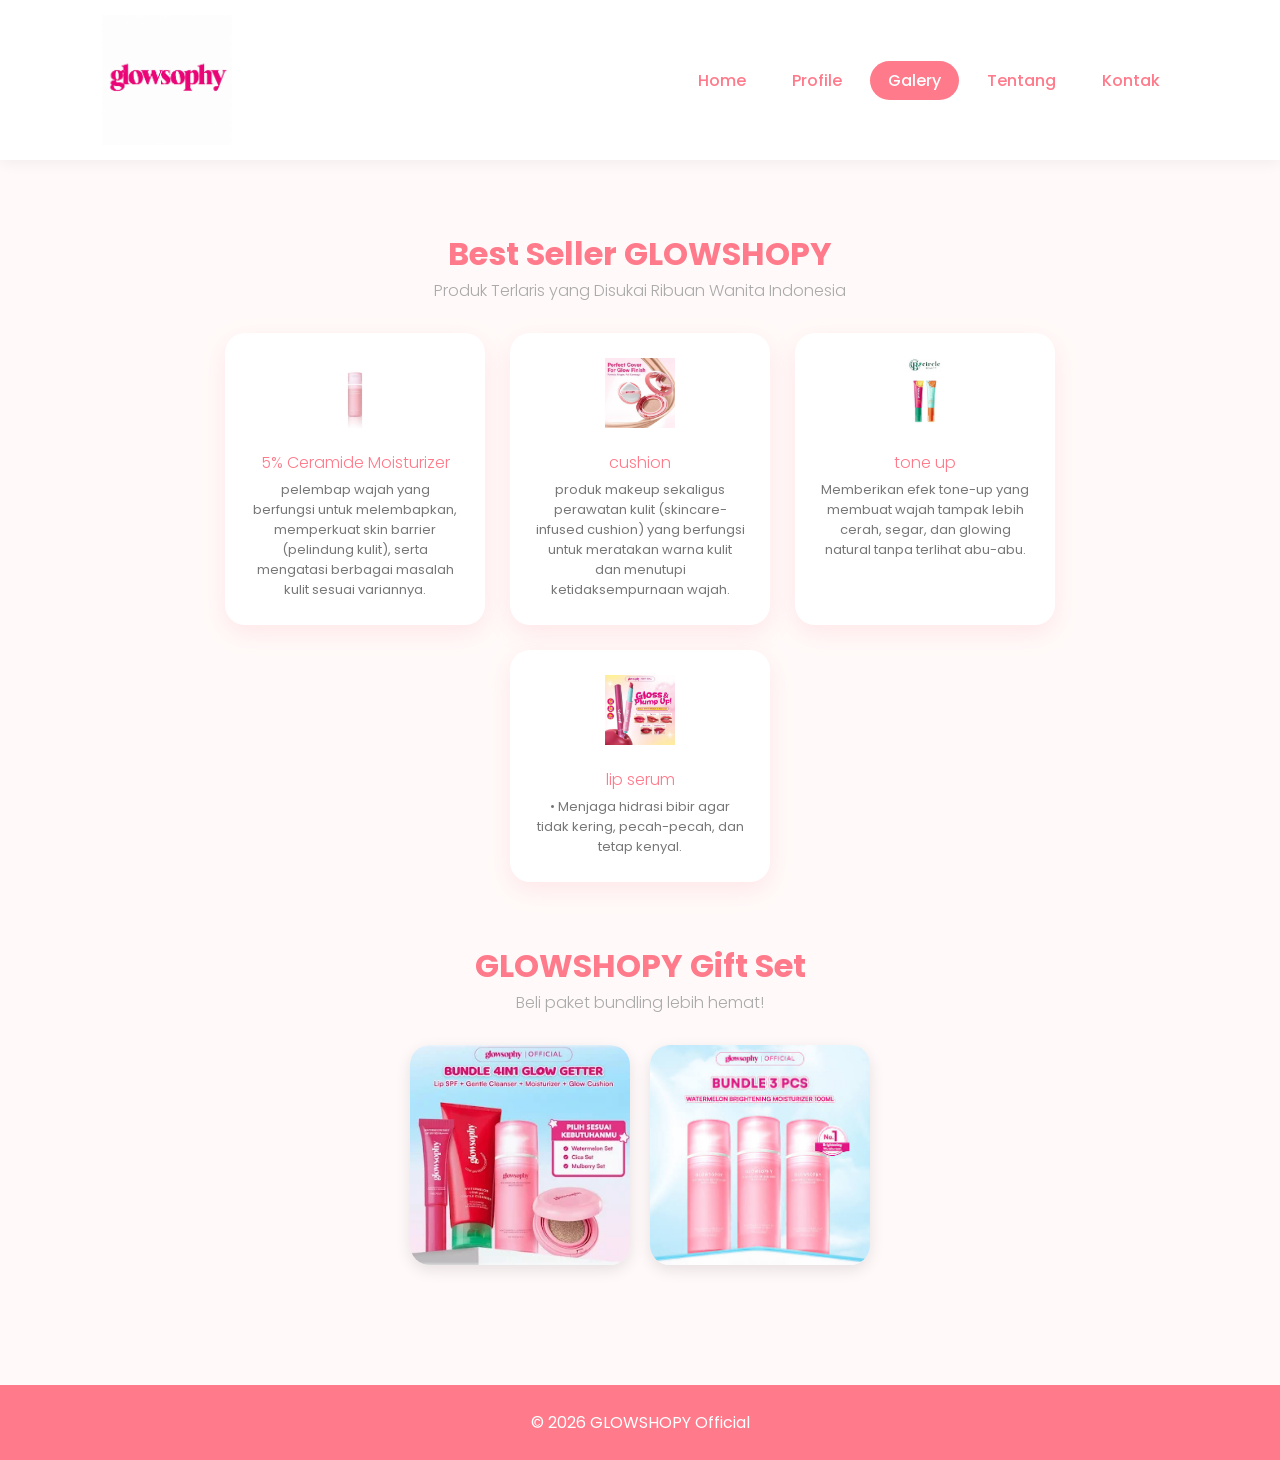
<file: galery.html>
<!DOCTYPE html>
<html>
<head>
  <meta charset="UTF-8">
  <meta name="viewport" content="width=device-width, initial-scale=1.0">
  <title>Galery - GLOWSHOPY</title>
  <link rel="stylesheet" href="style.css">
</head>
<body>

<div class="navbar">
    <img class="logo" src="pi.jpg" alt="GLOWSHOPY Logo">
    <ul>
        <li><a href="index.html">Home</a></li>
        <li><a href="profile.html">Profile</a></li>
        <li class="active"><a href="galery.html">Galery</a></li>
        <li><a href="tentang.html">Tentang</a></li>
        <li><a href="kontak.html">Kontak</a></li>
    </ul>
</div>



<div class="section">
    <h1>Best Seller GLOWSHOPY</h1>
    <h3>Produk Terlaris yang Disukai Ribuan Wanita Indonesia</h3>
    <div class="card-container">
        <div class="card"><img src="mois.jpg" alt="moist"><h3>5% Ceramide Moisturizer</h3><p>pelembap wajah yang berfungsi untuk melembapkan, memperkuat skin barrier (pelindung kulit), serta mengatasi berbagai masalah kulit sesuai variannya.</p></div>
        <div class="card"><img src="cus.jpg" alt="cushion"><h3>cushion</h3><p>produk makeup sekaligus perawatan kulit (skincare-infused cushion) yang berfungsi untuk meratakan warna kulit dan menutupi ketidaksempurnaan wajah.</p></div>
        <div class="card"><img src="tone.jpg" alt="tone up"><h3>tone up</h3><p>Memberikan efek tone-up yang membuat wajah tampak lebih cerah, segar, dan glowing natural tanpa terlihat abu-abu.</p></div>
        <div class="card"><img src="lip.jpg" alt="lip serum"><h3>lip serum</h3><p>• Menjaga hidrasi bibir agar tidak kering, pecah-pecah, dan tetap kenyal.
</p></div>
    </div>

    <h1 style="margin-top:60px;">GLOWSHOPY Gift Set</h1>
    <h3>Beli paket bundling lebih hemat!</h3>
    <div class="img-gallery">
        <img src="shop.jpg" alt="gift 1">
        <img src="fto.jpg" alt="gift 2">
    </div>
</div>

<div class="footer">© 2026 GLOWSHOPY Official</div>

</body>
</html>
</file>
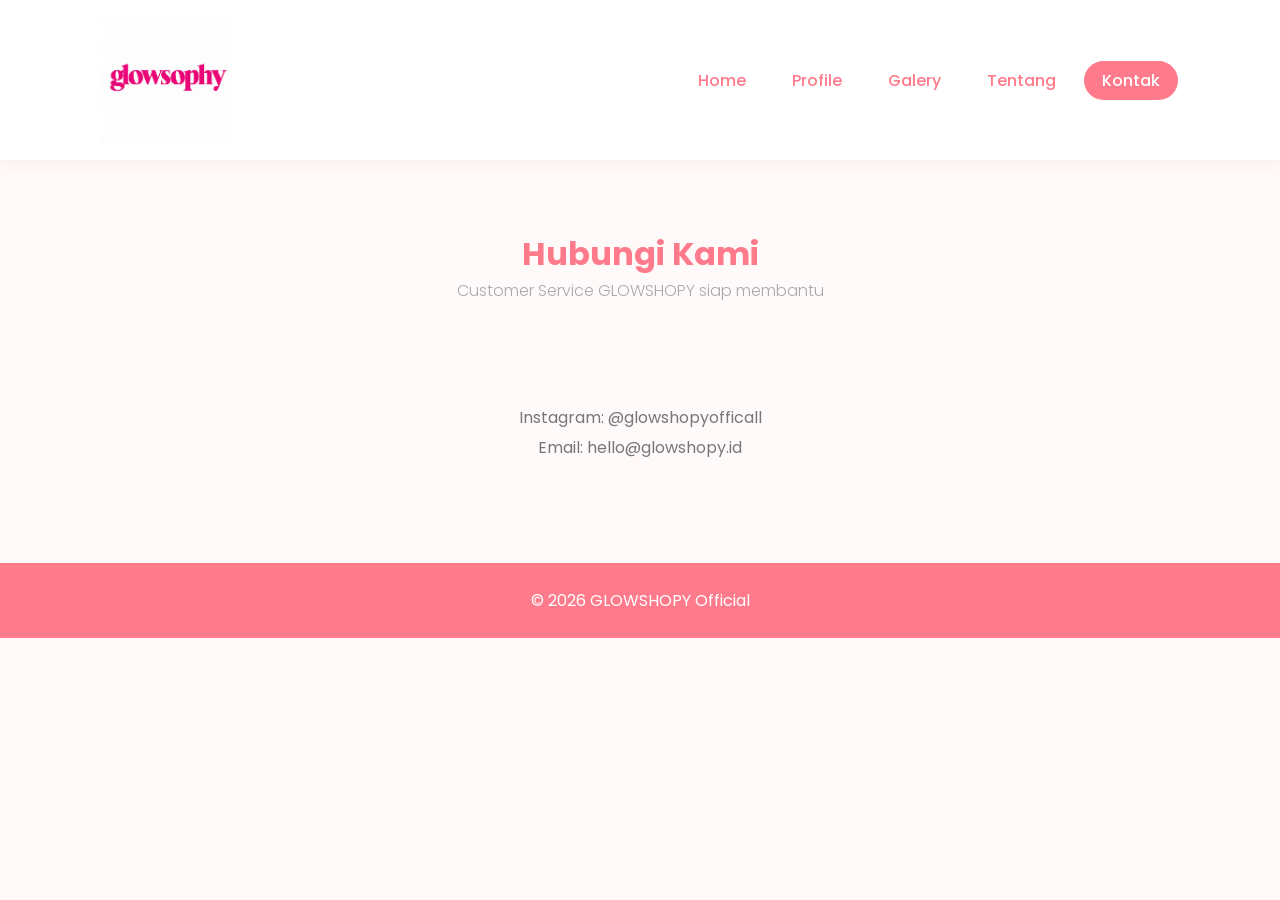
<file: kontak.html>
<!DOCTYPE html>
<html>
<head>
  <meta charset="UTF-8">
  <meta name="viewport" content="width=device-width, initial-scale=1.0">
  <title>Kontak - GLOWSHOPY</title>
  <link rel="stylesheet" href="style.css">
</head>
<body>

<div class="navbar">
    <img class="logo" src="pi.jpg" alt="GLOWSHOPY Logo">
    <ul>
        <li><a href="index.html">Home</a></li>
        <li><a href="profile.html">Profile</a></li>
        <li><a href="galery.html">Galery</a></li>
        <li><a href="tentang.html">Tentang</a></li>
        <li class="active"><a href="kontak.html">Kontak</a></li>
    </ul>
</div>

<div class="section">
  <h1>Hubungi Kami</h1>
  <h3>Customer Service GLOWSHOPY siap membantu</h3>
</div>

<div style="text-align:center;padding-bottom:50px;line-height:30px;color:#777;">
    <p>Instagram: @glowshopyofficall</p>
    <p>Email: hello@glowshopy.id</p>
</div>

<div class="footer">© 2026 GLOWSHOPY Official</div>

</body>
</html>
</file>
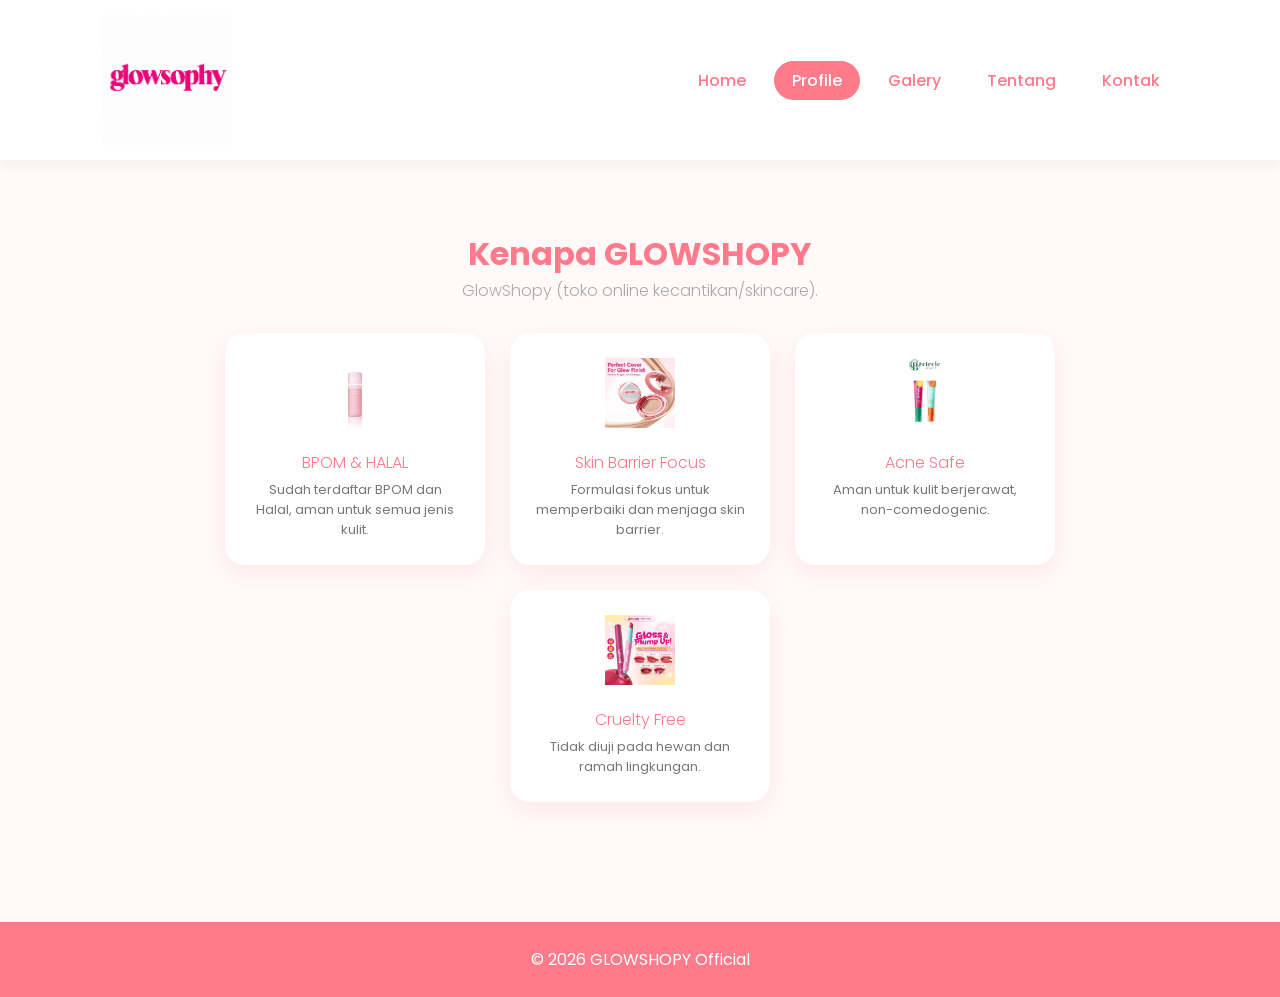
<file: profile.html>
<!DOCTYPE html>
<html>
<head>
  <meta charset="UTF-8">
  <meta name="viewport" content="width=device-width, initial-scale=1.0">
  <title>Profile - GLOWSHOPY</title>
  <link rel="stylesheet" href="style.css">
</head>
<body>

<div class="navbar">
    <img class="logo" src="pi.jpg" alt="GLOWSHOPY Logo">
    <ul>
        <li><a href="index.html">Home</a></li>
        <li class="active"><a href="profile.html">Profile</a></li>
        <li><a href="galery.html">Galery</a></li>
        <li><a href="tentang.html">Tentang</a></li>
        <li><a href="kontak.html">Kontak</a></li>
    </ul>
</div>

<div class="section">
    <h1>Kenapa GLOWSHOPY</h1>
    <h3>GlowShopy (toko online kecantikan/skincare).</h3>
    <div class="card-container">
        <div class="card"><img src="mois.jpg" alt="bpom"><h3>BPOM & HALAL</h3><p>Sudah terdaftar BPOM dan Halal, aman untuk semua jenis kulit.</p></div>
        <div class="card"><img src="cus.jpg" alt="barrier"><h3>Skin Barrier Focus</h3><p>Formulasi fokus untuk memperbaiki dan menjaga skin barrier.</p></div>
        <div class="card"><img src="tone.jpg" alt="acne"><h3>Acne Safe</h3><p>Aman untuk kulit berjerawat, non-comedogenic.</p></div>
        <div class="card"><img src="lip.jpg" alt="cruelty"><h3>Cruelty Free</h3><p>Tidak diuji pada hewan dan ramah lingkungan.</p></div>
    </div>
</div>

<div class="footer">© 2026 GLOWSHOPY Official</div>

</body>
</html>
</file>
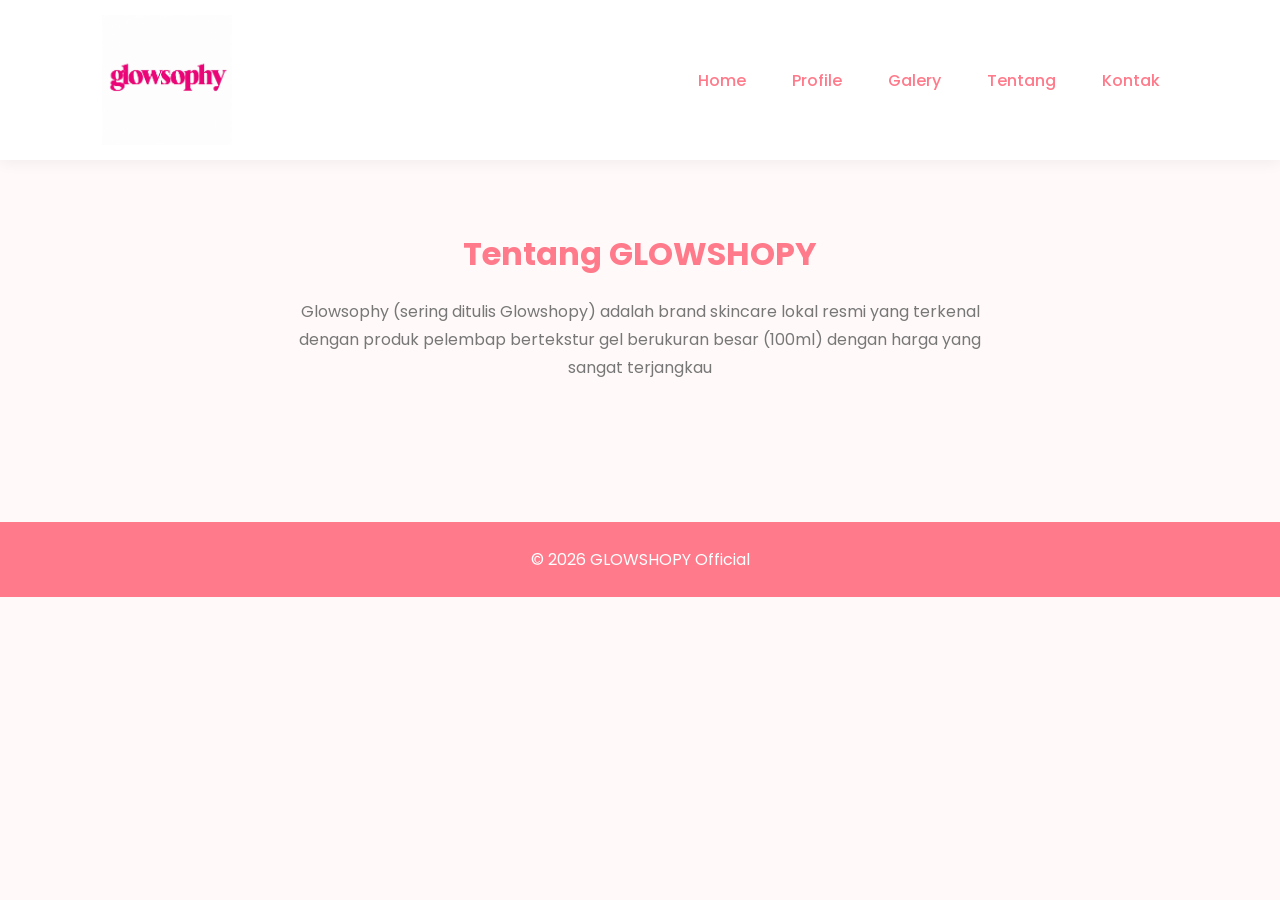
<file: tentang.html>
<!DOCTYPE html>
<html>
<head>
  <meta charset="UTF-8">
  <meta name="viewport" content="width=device-width, initial-scale=1.0">
  <title>Tentang - GLOWSHOPY</title>
  <link rel="stylesheet" href="style.css">
</head>
<body>

<div class="navbar">
    <img class="logo" src="pi.jpg" alt="GLOWSHOPY Logo">
    <ul>
        <li><a href="index.html">Home</a></li>
        <li><a href="profile.html">Profile</a></li>
        <li><a href="galery.html">Galery</a></li>
        <li><a href="tentang.html">Tentang</a></li>
        <li><a href="kontak.html">Kontak</a></li>
    </ul>
</div>

<div class="section">
    <h1>Tentang GLOWSHOPY</h1>
    <p style="max-width:700px;margin:20px auto;line-height:28px;color:#777;">
      Glowsophy (sering ditulis Glowshopy) adalah brand skincare lokal resmi yang terkenal dengan produk pelembap bertekstur gel berukuran besar (100ml) dengan harga yang sangat terjangkau
    </p>
</div>

<div class="footer">© 2026 GLOWSHOPY Official</div>

</body>
</html>
</file>
<file: style.css>
@import url('https://fonts.googleapis.com/css2?family=Poppins:wght@300;500;700&display=swap');
*{margin:0;padding:0;box-sizing:border-box;font-family:'Poppins',sans-serif}
body{background:#fffaf9;color:#444}
.navbar{
    display:flex;justify-content:space-between;align-items:center;
    padding:15px 8%;background:#fff;
    box-shadow:0 2px 15px rgba(0,0,0,0.06);position:sticky;top:0;z-index:99;
}
.logo{width:130px}
.navbar ul{display:flex;list-style:none;gap:10px;flex-wrap:wrap}
.navbar ul li a{
    text-decoration:none;color:#ff7a8a;padding:8px 18px;
    border-radius:20px;font-weight:500;transition:0.3s;
}
.navbar ul li.active a, .navbar ul li a:hover{background:#ff7a8a;color:#fff}
.hero{
    background: linear-gradient(rgba(255,122,138,0.85), rgba(255,122,138,0.6)), url('scora-banner.jpg');
    background-size:cover;background-position:center;
    height:85vh;display:flex;align-items:center;justify-content:center;
    text-align:center;color:white;
}
.hero h1{font-size:50px;letter-spacing:2px}
.hero p{font-size:18px;margin-top:10px;font-weight:300}
.section{padding:70px 8%;text-align:center}
.section h1{color:#ff7a8a;font-size:32px}
.section h3{color:#aaa;font-weight:300;margin-bottom:30px;font-size:16px}
.card-container{display:flex;flex-wrap:wrap;justify-content:center;gap:25px;margin-top:30px}
.card{
    width:260px;background:#fff;border-radius:20px;
    padding:25px;box-shadow:0 8px 25px rgba(255,122,138,0.15);transition:0.3s;
}
.card:hover{transform:translateY(-8px)}
.card img{width:70px;height:70px;object-fit:contain}
.card h3{color:#ff7a8a;margin:15px 0 5px;font-size:16px}
.card p{font-size:13px;color:#777}
.img-gallery{display:flex;justify-content:center;gap:20px;flex-wrap:wrap;margin-top:30px}
.img-gallery img{width:220px;height:220px;object-fit:cover;border-radius:20px;box-shadow:0 5px 15px rgba(0,0,0,0.1)}
.footer{background:#ff7a8a;color:white;text-align:center;padding:25px;margin-top:50px}

/* Biar bagus di HP */
@media(max-width:768px){
  .navbar{flex-direction:column;gap:15px}
  .hero h1{font-size:32px}
  .hero{height:60vh}
}
</file>
